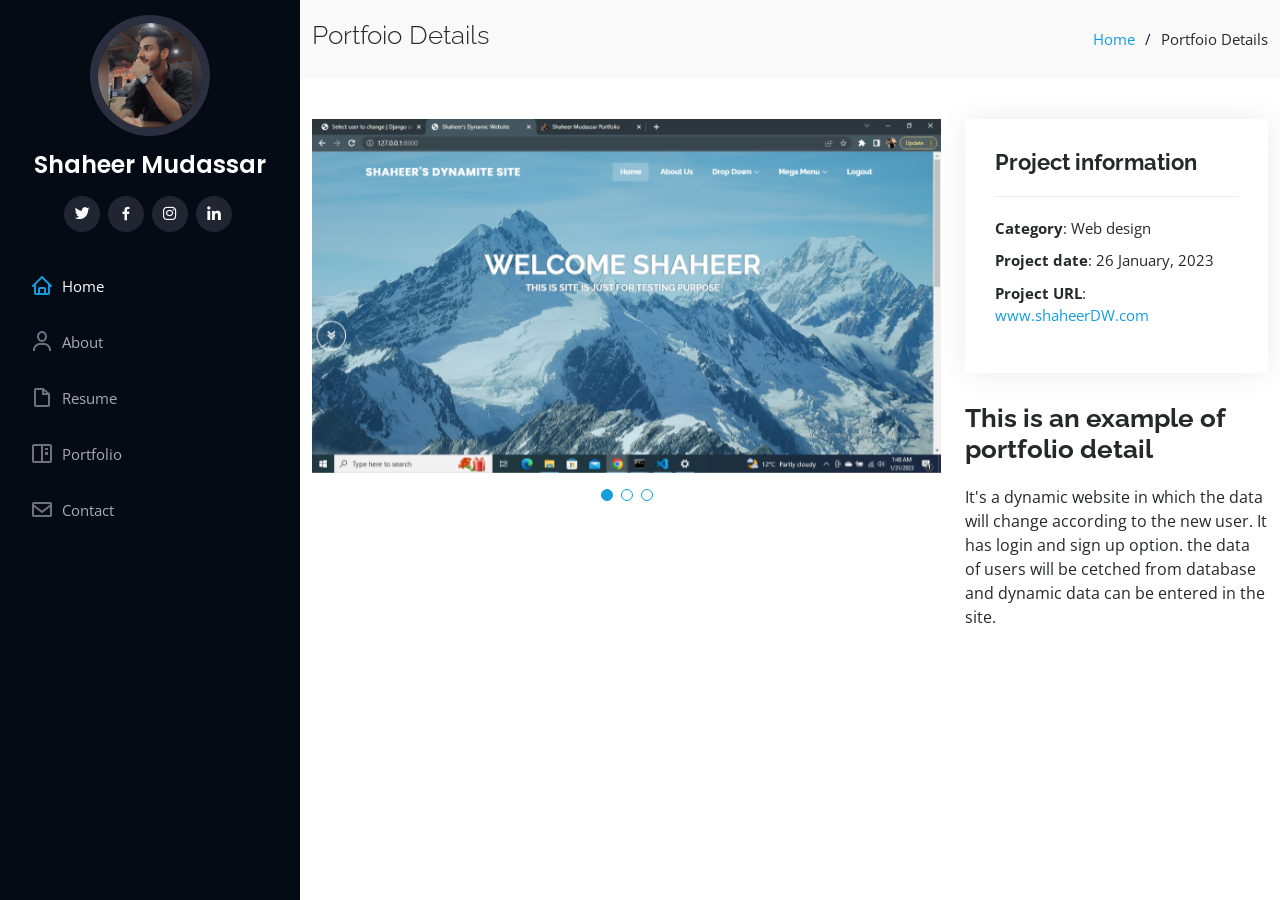
<file: portfolio-details.html>
<!DOCTYPE html>
<html lang="en">

<head>
  <meta charset="utf-8">
  <meta content="width=device-width, initial-scale=1.0" name="viewport">

  <title>Shaheer Mudassar Portfolio</title>
  <meta content="" name="description">
  <meta content="" name="keywords">

  <!-- Favicons -->
  <link href="assets/img/profile_shaheer.jpg" rel="icon">
  <link href="assets/img/apple-touch-icon.png" rel="apple-touch-icon">

  <!-- Google Fonts -->
  <link href="https://fonts.googleapis.com/css?family=Open+Sans:300,300i,400,400i,600,600i,700,700i|Raleway:300,300i,400,400i,500,500i,600,600i,700,700i|Poppins:300,300i,400,400i,500,500i,600,600i,700,700i" rel="stylesheet">

  <!-- Vendor CSS Files -->
  <link href="assets/vendor/aos/aos.css" rel="stylesheet">
  <link href="assets/vendor/bootstrap/css/bootstrap.min.css" rel="stylesheet">
  <link href="assets/vendor/bootstrap-icons/bootstrap-icons.css" rel="stylesheet">
  <link href="assets/vendor/boxicons/css/boxicons.min.css" rel="stylesheet">
  <link href="assets/vendor/glightbox/css/glightbox.min.css" rel="stylesheet">
  <link href="assets/vendor/swiper/swiper-bundle.min.css" rel="stylesheet">

  <!-- Template Main CSS File -->
  <link href="assets/css/style.css" rel="stylesheet">

  <!-- =======================================================
  * Template Name: iPortfolio - v3.10.0
  * Template URL: https://bootstrapmade.com/iportfolio-bootstrap-portfolio-websites-template/
  * Author: BootstrapMade.com
  * License: https://bootstrapmade.com/license/
  ======================================================== -->
</head>

<body>

  <!-- ======= Mobile nav toggle button ======= -->
  <i class="bi bi-list mobile-nav-toggle d-xl-none"></i>

  <!-- ======= Header ======= -->
  <header id="header">
    <div class="d-flex flex-column">

      <div class="profile">
        <img src="assets/img/profile_shaheer.jpg" alt="" class="img-fluid rounded-circle">
        <h1 class="text-light"><a href="index.html">Shaheer Mudassar</a></h1>
        <div class="social-links mt-3 text-center">
          <a href="https://mobile.twitter.com/mrShaheer786" class="twitter"><i class="bx bxl-twitter"></i></a>
          <a href="https://www.facebook.com/shaheer.mudassar14/" class="facebook"><i class="bx bxl-facebook"></i></a>
          <a href="https://www.instagram.com/shaheer_mudassar/" class="instagram"><i class="bx bxl-instagram"></i></a>
          <a href="#" class="linkedin"><i class="bx bxl-linkedin"></i></a>
        </div>
      </div>

      <nav id="navbar" class="nav-menu navbar">
        <ul>
          <li><a href="#hero" class="nav-link scrollto active"><i class="bx bx-home"></i> <span>Home</span></a></li>
          <li><a href="#about" class="nav-link scrollto"><i class="bx bx-user"></i> <span>About</span></a></li>
          <li><a href="#resume" class="nav-link scrollto"><i class="bx bx-file-blank"></i> <span>Resume</span></a></li>
          <li><a href="#portfolio" class="nav-link scrollto"><i class="bx bx-book-content"></i> <span>Portfolio</span></a></li>
          <li><a href="#contact" class="nav-link scrollto"><i class="bx bx-envelope"></i> <span>Contact</span></a></li>
        </ul>
      </nav><!-- .nav-menu -->
    </div>
  </header><!-- End Header -->

  <main id="main">

    <!-- ======= Breadcrumbs ======= -->
    <section id="breadcrumbs" class="breadcrumbs">
      <div class="container">

        <div class="d-flex justify-content-between align-items-center">
          <h2>Portfoio Details</h2>
          <ol>
            <li><a href="index.html">Home</a></li>
            <li>Portfoio Details</li>
          </ol>
        </div>

      </div>
    </section><!-- End Breadcrumbs -->

    <!-- ======= Portfolio Details Section ======= -->
    <section id="portfolio-details" class="portfolio-details">
      <div class="container">

        <div class="row gy-4">

          <div class="col-lg-8">
            <div class="portfolio-details-slider swiper">
              <div class="swiper-wrapper align-items-center">

                <div class="swiper-slide">
                  <img src="assets/img/web1.png" alt="">
                </div>

                <div class="swiper-slide">
                  <img src="assets/img/web 11.png" alt="">
                </div>

                <div class="swiper-slide">
                  <img src="assets/img/web 111.png" alt="">
                </div>

              </div>
              <div class="swiper-pagination"></div>
            </div>
          </div>

          <div class="col-lg-4">
            <div class="portfolio-info">
              <h3>Project information</h3>
              <ul>
                <li><strong>Category</strong>: Web design</li>
                
                <li><strong>Project date</strong>: 26 January, 2023</li>
                <li><strong>Project URL</strong>: <a href="http://127.0.0.1:8000/">www.shaheerDW.com</a></li>
              </ul>
            </div>
            <div class="portfolio-description">
              <h2>This is an example of portfolio detail</h2>
              <p>
                It's a dynamic website in which the data will change according to the new user. It has login and sign up option. the data of users will be cetched from database and dynamic data can be entered in the site.
              </p>
            </div>
          </div>

        </div>

      </div>
    </section><!-- End Portfolio Details Section -->

  </main><!-- End #main -->

  <!-- ======= Footer ======= -->
  
  </footer><!-- End  Footer -->

  <a href="#" class="back-to-top d-flex align-items-center justify-content-center"><i class="bi bi-arrow-up-short"></i></a>

  <!-- Vendor JS Files -->
  <script src="assets/vendor/purecounter/purecounter_vanilla.js"></script>
  <script src="assets/vendor/aos/aos.js"></script>
  <script src="assets/vendor/bootstrap/js/bootstrap.bundle.min.js"></script>
  <script src="assets/vendor/glightbox/js/glightbox.min.js"></script>
  <script src="assets/vendor/isotope-layout/isotope.pkgd.min.js"></script>
  <script src="assets/vendor/swiper/swiper-bundle.min.js"></script>
  <script src="assets/vendor/typed.js/typed.min.js"></script>
  <script src="assets/vendor/waypoints/noframework.waypoints.js"></script>
  <script src="assets/vendor/php-email-form/validate.js"></script>

  <!-- Template Main JS File -->
  <script src="assets/js/main.js"></script>

</body>

</html>
</file>
<file: assets/css/style.css>
/**
* Template Name: iPortfolio - v3.10.0
* Template URL: https://bootstrapmade.com/iportfolio-bootstrap-portfolio-websites-template/
* Author: BootstrapMade.com
* License: https://bootstrapmade.com/license/
*/

/*--------------------------------------------------------------
# General
--------------------------------------------------------------*/
body {
  font-family: "Open Sans", sans-serif;
  color: #272829;
}

a {
  color: #149ddd;
  text-decoration: none;
}

a:hover {
  color: #37b3ed;
  text-decoration: none;
}

h1,
h2,
h3,
h4,
h5,
h6 {
  font-family: "Raleway", sans-serif;
}

/*--------------------------------------------------------------
# Back to top button
--------------------------------------------------------------*/
.back-to-top {
  position: fixed;
  visibility: hidden;
  opacity: 0;
  right: 15px;
  bottom: 15px;
  z-index: 996;
  background: #149ddd;
  width: 40px;
  height: 40px;
  border-radius: 50px;
  transition: all 0.4s;
}

.back-to-top i {
  font-size: 28px;
  color: #fff;
  line-height: 0;
}

.back-to-top:hover {
  background: #2eafec;
  color: #fff;
}

.back-to-top.active {
  visibility: visible;
  opacity: 1;
}

/*--------------------------------------------------------------
# Header
--------------------------------------------------------------*/
#header {
  position: fixed;
  top: 0;
  left: 0;
  bottom: 0;
  width: 300px;
  transition: all ease-in-out 0.5s;
  z-index: 9997;
  transition: all 0.5s;
  padding: 0 15px;
  background: #040b14;
  overflow-y: auto;
}

#header .profile img {
  margin: 15px auto;
  display: block;
  width: 120px;
  border: 8px solid #2c2f3f;
}

#header .profile h1 {
  font-size: 24px;
  margin: 0;
  padding: 0;
  font-weight: 600;
  -moz-text-align-last: center;
  text-align-last: center;
  font-family: "Poppins", sans-serif;
}

#header .profile h1 a,
#header .profile h1 a:hover {
  color: #fff;
  text-decoration: none;
}

#header .profile .social-links a {
  font-size: 18px;
  display: inline-block;
  background: #212431;
  color: #fff;
  line-height: 1;
  padding: 8px 0;
  margin-right: 4px;
  border-radius: 50%;
  text-align: center;
  width: 36px;
  height: 36px;
  transition: 0.3s;
}

#header .profile .social-links a:hover {
  background: #149ddd;
  color: #fff;
  text-decoration: none;
}

#main {
  margin-left: 300px;
}

@media (max-width: 1199px) {
  #header {
    left: -300px;
  }

  #main {
    margin-left: 0;
  }
}

/*--------------------------------------------------------------
# Navigation Menu
--------------------------------------------------------------*/
/* Desktop Navigation */
.nav-menu {
  padding: 30px 0 0 0;
}

.nav-menu * {
  margin: 0;
  padding: 0;
  list-style: none;
}

.nav-menu>ul>li {
  position: relative;
  white-space: nowrap;
}

.nav-menu a,
.nav-menu a:focus {
  display: flex;
  align-items: center;
  color: #a8a9b4;
  padding: 12px 15px;
  margin-bottom: 8px;
  transition: 0.3s;
  font-size: 15px;
}

.nav-menu a i,
.nav-menu a:focus i {
  font-size: 24px;
  padding-right: 8px;
  color: #6f7180;
}

.nav-menu a:hover,
.nav-menu .active,
.nav-menu .active:focus,
.nav-menu li:hover>a {
  text-decoration: none;
  color: #fff;
}

.nav-menu a:hover i,
.nav-menu .active i,
.nav-menu .active:focus i,
.nav-menu li:hover>a i {
  color: #149ddd;
}

/* Mobile Navigation */
.mobile-nav-toggle {
  position: fixed;
  right: 15px;
  top: 15px;
  z-index: 9998;
  border: 0;
  font-size: 24px;
  transition: all 0.4s;
  outline: none !important;
  background-color: #149ddd;
  color: #fff;
  width: 40px;
  height: 40px;
  display: inline-flex;
  align-items: center;
  justify-content: center;
  line-height: 0;
  border-radius: 50px;
  cursor: pointer;
}

.mobile-nav-active {
  overflow: hidden;
}

.mobile-nav-active #header {
  left: 0;
}

/*--------------------------------------------------------------
# Hero Section
--------------------------------------------------------------*/
#hero {
  width: 100%;
  height: 100vh;
  background: url("../img/shaheer_img.jpg") top center;
  background-size: cover;
}

#hero:before {
  content: "";
  background: rgba(5, 13, 24, 0.3);
  position: absolute;
  bottom: 0;
  top: 0;
  left: 0;
  right: 0;
  z-index: 1;
}

#hero .hero-container {
  position: relative;
  z-index: 2;
  min-width: 300px;
}

#hero h1 {
  margin: 200px 300px 10px 0;
  font-size: 40px;
  font-weight: 700;
  line-height: 56px;
  color: #fff;
}

#hero p {
  color: #fff;
  margin-bottom: 50px;
  font-size: 26px;
  font-family: "Poppins", sans-serif;
}

#hero p span {
  color: #fff;
  padding-bottom: 4px;
  letter-spacing: 1px;
  border-bottom: 3px solid #149ddd;
}

@media (min-width: 1024px) {
  #hero {
    background-attachment: fixed;
  }
}

@media (max-width: 768px) {
  #hero h1 {
    font-size: 28px;
    line-height: 36px;
  }

  #hero h2 {
    font-size: 18px;
    line-height: 24px;
    margin-bottom: 30px;
  }
}

/*--------------------------------------------------------------
# Sections General
--------------------------------------------------------------*/
section {
  padding: 60px 0;
  overflow: hidden;
}

.section-bg {
  background: #f5f8fd;
}

.section-title {
  padding-bottom: 30px;
}

.section-title h2 {
  font-size: 32px;
  font-weight: bold;
  margin-bottom: 20px;
  padding-bottom: 20px;
  position: relative;
  color: #173b6c;
}

.section-title h2::after {
  content: "";
  position: absolute;
  display: block;
  width: 50px;
  height: 3px;
  background: #149ddd;
  bottom: 0;
  left: 0;
}

.section-title p {
  margin-bottom: 0;
}

/*--------------------------------------------------------------
# About
--------------------------------------------------------------*/
.about .content h3 {
  font-weight: 700;
  font-size: 26px;
  color: #173b6c;
}

.about .content ul {
  list-style: none;
  padding: 0;
}

.about .content ul li {
  margin-bottom: 20px;
  display: flex;
  align-items: center;
}

.about .content ul strong {
  margin-right: 10px;
}

.about .content ul i {
  font-size: 16px;
  margin-right: 5px;
  color: #149ddd;
  line-height: 0;
}

.about .content p:last-child {
  margin-bottom: 0;
}

/*--------------------------------------------------------------
# Facts
--------------------------------------------------------------*/
.facts {
  padding-bottom: 30px;
}

.facts .count-box {
  padding: 30px;
  width: 100%;
}

.facts .count-box i {
  display: block;
  font-size: 44px;
  color: #149ddd;
  float: left;
  line-height: 0;
}

.facts .count-box span {
  font-size: 48px;
  line-height: 40px;
  display: block;
  font-weight: 700;
  color: #050d18;
  margin-left: 60px;
}

.facts .count-box p {
  padding: 15px 0 0 0;
  margin: 0 0 0 60px;
  font-family: "Raleway", sans-serif;
  font-size: 14px;
  color: #122f57;
}

.facts .count-box a {
  font-weight: 600;
  display: block;
  margin-top: 20px;
  color: #122f57;
  font-size: 15px;
  font-family: "Poppins", sans-serif;
  transition: ease-in-out 0.3s;
}

.facts .count-box a:hover {
  color: #1f5297;
}

/*--------------------------------------------------------------
# Akills
--------------------------------------------------------------*/
.skills .progress {
  height: 60px;
  display: block;
  background: none;
  border-radius: 0;
}

.skills .progress .skill {
  padding: 0;
  margin: 0 0 6px 0;
  text-transform: uppercase;
  display: block;
  font-weight: 600;
  font-family: "Poppins", sans-serif;
  color: #050d18;
}

.skills .progress .skill .val {
  float: right;
  font-style: normal;
}

.skills .progress-bar-wrap {
  background: #dce8f8;
  height: 10px;
}

.skills .progress-bar {
  width: 1px;
  height: 10px;
  transition: 0.9s;
  background-color: #149ddd;
}

/*--------------------------------------------------------------
# Resume
--------------------------------------------------------------*/
.resume .resume-title {
  font-size: 26px;
  font-weight: 700;
  margin-top: 20px;
  margin-bottom: 20px;
  color: #050d18;
}

.resume .resume-item {
  padding: 0 0 20px 20px;
  margin-top: -2px;
  border-left: 2px solid #1f5297;
  position: relative;
}

.resume .resume-item h4 {
  line-height: 18px;
  font-size: 18px;
  font-weight: 600;
  text-transform: uppercase;
  font-family: "Poppins", sans-serif;
  color: #050d18;
  margin-bottom: 10px;
}

.resume .resume-item h5 {
  font-size: 16px;
  background: #e4edf9;
  padding: 5px 15px;
  display: inline-block;
  font-weight: 600;
  margin-bottom: 10px;
}

.resume .resume-item ul {
  padding-left: 20px;
}

.resume .resume-item ul li {
  padding-bottom: 10px;
}

.resume .resume-item:last-child {
  padding-bottom: 0;
}

.resume .resume-item::before {
  content: "";
  position: absolute;
  width: 16px;
  height: 16px;
  border-radius: 50px;
  left: -9px;
  top: 0;
  background: #fff;
  border: 2px solid #1f5297;
}

/*--------------------------------------------------------------
# Portfolio
--------------------------------------------------------------*/
.portfolio .portfolio-item {
  margin-bottom: 30px;
}

.portfolio #portfolio-flters {
  padding: 0;
  margin: 0 auto 35px auto;
  list-style: none;
  text-align: center;
  background: #fff;
  border-radius: 50px;
  padding: 2px 15px;
}

.portfolio #portfolio-flters li {
  cursor: pointer;
  display: inline-block;
  padding: 10px 15px 8px 15px;
  font-size: 14px;
  font-weight: 600;
  line-height: 1;
  text-transform: uppercase;
  color: #272829;
  margin-bottom: 5px;
  transition: all 0.3s ease-in-out;
}

.portfolio #portfolio-flters li:hover,
.portfolio #portfolio-flters li.filter-active {
  color: #149ddd;
}

.portfolio #portfolio-flters li:last-child {
  margin-right: 0;
}

.portfolio .portfolio-wrap {
  transition: 0.3s;
  position: relative;
  overflow: hidden;
  z-index: 1;
}

.portfolio .portfolio-wrap::before {
  content: "";
  background: rgba(255, 255, 255, 0.5);
  position: absolute;
  left: 0;
  right: 0;
  top: 0;
  bottom: 0;
  transition: all ease-in-out 0.3s;
  z-index: 2;
  opacity: 0;
}

.portfolio .portfolio-wrap .portfolio-links {
  opacity: 1;
  left: 0;
  right: 0;
  bottom: -60px;
  z-index: 3;
  position: absolute;
  transition: all ease-in-out 0.3s;
  display: flex;
  justify-content: center;
}

.portfolio .portfolio-wrap .portfolio-links a {
  color: #fff;
  font-size: 28px;
  text-align: center;
  background: rgba(20, 157, 221, 0.75);
  transition: 0.3s;
  width: 50%;
}

.portfolio .portfolio-wrap .portfolio-links a:hover {
  background: rgba(20, 157, 221, 0.95);
}

.portfolio .portfolio-wrap .portfolio-links a+a {
  border-left: 1px solid #37b3ed;
}

.portfolio .portfolio-wrap:hover::before {
  top: 0;
  left: 0;
  right: 0;
  bottom: 0;
  opacity: 1;
}

.portfolio .portfolio-wrap:hover .portfolio-links {
  opacity: 1;
  bottom: 0;
}

/*--------------------------------------------------------------
# Portfolio Details
--------------------------------------------------------------*/
.portfolio-details {
  padding-top: 40px;
}

.portfolio-details .portfolio-details-slider img {
  width: 100%;
}

.portfolio-details .portfolio-details-slider .swiper-pagination {
  margin-top: 20px;
  position: relative;
}

.portfolio-details .portfolio-details-slider .swiper-pagination .swiper-pagination-bullet {
  width: 12px;
  height: 12px;
  background-color: #fff;
  opacity: 1;
  border: 1px solid #149ddd;
}

.portfolio-details .portfolio-details-slider .swiper-pagination .swiper-pagination-bullet-active {
  background-color: #149ddd;
}

.portfolio-details .portfolio-info {
  padding: 30px;
  box-shadow: 0px 0 30px rgba(5, 13, 24, 0.08);
}

.portfolio-details .portfolio-info h3 {
  font-size: 22px;
  font-weight: 700;
  margin-bottom: 20px;
  padding-bottom: 20px;
  border-bottom: 1px solid #eee;
}

.portfolio-details .portfolio-info ul {
  list-style: none;
  padding: 0;
  font-size: 15px;
}

.portfolio-details .portfolio-info ul li+li {
  margin-top: 10px;
}

.portfolio-details .portfolio-description {
  padding-top: 30px;
}

.portfolio-details .portfolio-description h2 {
  font-size: 26px;
  font-weight: 700;
  margin-bottom: 20px;
}

.portfolio-details .portfolio-description p {
  padding: 0;
}

/*--------------------------------------------------------------
# Services
--------------------------------------------------------------*/
.services .icon-box {
  margin-bottom: 20px;
}

.services .icon {
  float: left;
  display: flex;
  align-items: center;
  justify-content: center;
  width: 54px;
  height: 54px;
  background: #149ddd;
  border-radius: 50%;
  transition: 0.5s;
  border: 1px solid #149ddd;
}

.services .icon i {
  color: #fff;
  font-size: 24px;
  line-height: 0;
}

.services .icon-box:hover .icon {
  background: #fff;
}

.services .icon-box:hover .icon i {
  color: #149ddd;
}

.services .title {
  margin-left: 80px;
  font-weight: 700;
  margin-bottom: 15px;
  font-size: 18px;
}

.services .title a {
  color: #343a40;
}

.services .title a:hover {
  color: #149ddd;
}

.services .description {
  margin-left: 80px;
  line-height: 24px;
  font-size: 14px;
}

/*--------------------------------------------------------------
# Testimonials
--------------------------------------------------------------*/
.testimonials .testimonials-carousel,
.testimonials .testimonials-slider {
  overflow: hidden;
}

.testimonials .testimonial-item {
  box-sizing: content-box;
  text-align: center;
  min-height: 320px;
}

.testimonials .testimonial-item .testimonial-img {
  width: 90px;
  border-radius: 50%;
  margin: 0 auto;
}

.testimonials .testimonial-item h3 {
  font-size: 18px;
  font-weight: bold;
  margin: 10px 0 5px 0;
  color: #111;
}

.testimonials .testimonial-item h4 {
  font-size: 14px;
  color: #999;
  margin: 0;
}

.testimonials .testimonial-item .quote-icon-left,
.testimonials .testimonial-item .quote-icon-right {
  color: #c3e8fa;
  font-size: 26px;
}

.testimonials .testimonial-item .quote-icon-left {
  display: inline-block;
  left: -5px;
  position: relative;
}

.testimonials .testimonial-item .quote-icon-right {
  display: inline-block;
  right: -5px;
  position: relative;
  top: 10px;
}

.testimonials .testimonial-item p {
  font-style: italic;
  margin: 0 15px 15px 15px;
  padding: 20px;
  background: #fff;
  position: relative;
  margin-bottom: 35px;
  border-radius: 6px;
  box-shadow: 0px 2px 15px rgba(0, 0, 0, 0.1);
}

.testimonials .testimonial-item p::after {
  content: "";
  width: 0;
  height: 0;
  border-top: 20px solid #fff;
  border-right: 20px solid transparent;
  border-left: 20px solid transparent;
  position: absolute;
  bottom: -20px;
  left: calc(50% - 20px);
}

.testimonials .swiper-pagination {
  margin-top: 20px;
  position: relative;
}

.testimonials .swiper-pagination .swiper-pagination-bullet {
  width: 12px;
  height: 12px;
  background-color: #fff;
  opacity: 1;
  border: 1px solid #149ddd;
}

.testimonials .swiper-pagination .swiper-pagination-bullet-active {
  background-color: #149ddd;
}

/*--------------------------------------------------------------
# Contact
--------------------------------------------------------------*/
.contact {
  padding-bottom: 130px;
}

.contact .info {
  padding: 30px;
  background: #fff;
  width: 100%;
  box-shadow: 0 0 24px 0 rgba(0, 0, 0, 0.12);
}

.contact .info i {
  font-size: 20px;
  color: #149ddd;
  float: left;
  width: 44px;
  height: 44px;
  background: #dff3fc;
  display: flex;
  justify-content: center;
  align-items: center;
  border-radius: 50px;
  transition: all 0.3s ease-in-out;
}

.contact .info h4 {
  padding: 0 0 0 60px;
  font-size: 22px;
  font-weight: 600;
  margin-bottom: 5px;
  color: #050d18;
}

.contact .info p {
  padding: 0 0 10px 60px;
  margin-bottom: 20px;
  font-size: 14px;
  color: #173b6c;
}

.contact .info .email p {
  padding-top: 5px;
}

.contact .info .social-links {
  padding-left: 60px;
}

.contact .info .social-links a {
  font-size: 18px;
  display: inline-block;
  background: #333;
  color: #fff;
  line-height: 1;
  padding: 8px 0;
  border-radius: 50%;
  text-align: center;
  width: 36px;
  height: 36px;
  transition: 0.3s;
  margin-right: 10px;
}

.contact .info .social-links a:hover {
  background: #149ddd;
  color: #fff;
}

.contact .info .email:hover i,
.contact .info .address:hover i,
.contact .info .phone:hover i {
  background: #149ddd;
  color: #fff;
}

.contact .php-email-form {
  width: 100%;
  padding: 30px;
  background: #fff;
  box-shadow: 0 0 24px 0 rgba(0, 0, 0, 0.12);
}

.contact .php-email-form .form-group {
  padding-bottom: 8px;
}

.contact .php-email-form .validate {
  display: none;
  color: red;
  margin: 0 0 15px 0;
  font-weight: 400;
  font-size: 13px;
}

.contact .php-email-form .error-message {
  display: none;
  color: #fff;
  background: #ed3c0d;
  text-align: left;
  padding: 15px;
  font-weight: 600;
}

.contact .php-email-form .error-message br+br {
  margin-top: 25px;
}

.contact .php-email-form .sent-message {
  display: none;
  color: #fff;
  background: #18d26e;
  text-align: center;
  padding: 15px;
  font-weight: 600;
}

.contact .php-email-form .loading {
  display: none;
  background: #fff;
  text-align: center;
  padding: 15px;
}

.contact .php-email-form .loading:before {
  content: "";
  display: inline-block;
  border-radius: 50%;
  width: 24px;
  height: 24px;
  margin: 0 10px -6px 0;
  border: 3px solid #18d26e;
  border-top-color: #eee;
  -webkit-animation: animate-loading 1s linear infinite;
  animation: animate-loading 1s linear infinite;
}

.contact .php-email-form .form-group {
  margin-bottom: 15px;
}

.contact .php-email-form label {
  padding-bottom: 8px;
}

.contact .php-email-form input,
.contact .php-email-form textarea {
  border-radius: 0;
  box-shadow: none;
  font-size: 14px;
}

.contact .php-email-form input {
  height: 44px;
}

.contact .php-email-form textarea {
  padding: 10px 15px;
}

.contact .php-email-form button[type=submit] {
  background: #149ddd;
  border: 0;
  padding: 10px 24px;
  color: #fff;
  transition: 0.4s;
  border-radius: 4px;
}

.contact .php-email-form button[type=submit]:hover {
  background: #37b3ed;
}

@-webkit-keyframes animate-loading {
  0% {
    transform: rotate(0deg);
  }

  100% {
    transform: rotate(360deg);
  }
}

@keyframes animate-loading {
  0% {
    transform: rotate(0deg);
  }

  100% {
    transform: rotate(360deg);
  }
}

/*--------------------------------------------------------------
# Breadcrumbs
--------------------------------------------------------------*/
.breadcrumbs {
  padding: 20px 0;
  background: #f9f9f9;
}

.breadcrumbs h2 {
  font-size: 26px;
  font-weight: 300;
}

.breadcrumbs ol {
  display: flex;
  flex-wrap: wrap;
  list-style: none;
  padding: 0;
  margin: 0;
  font-size: 15px;
}

.breadcrumbs ol li+li {
  padding-left: 10px;
}

.breadcrumbs ol li+li::before {
  display: inline-block;
  padding-right: 10px;
  color: #0e2442;
  content: "/";
}

@media (max-width: 768px) {
  .breadcrumbs .d-flex {
    display: block !important;
  }

  .breadcrumbs ol {
    display: block;
  }

  .breadcrumbs ol li {
    display: inline-block;
  }
}

/*--------------------------------------------------------------
# Footer
--------------------------------------------------------------*/
#footer {
  padding: 15px;
  color: #f4f6fd;
  font-size: 14px;
  position: fixed;
  left: 0;
  bottom: 0;
  width: 300px;
  z-index: 9999;
  background: #040b14;
}

#footer .copyright {
  text-align: center;
}

#footer .credits {
  padding-top: 5px;
  text-align: center;
  font-size: 13px;
  color: #eaebf0;
}

@media (max-width: 1199px) {
  #footer {
    position: static;
    width: auto;
    padding-right: 20px 15px;
  }
}
</file>
